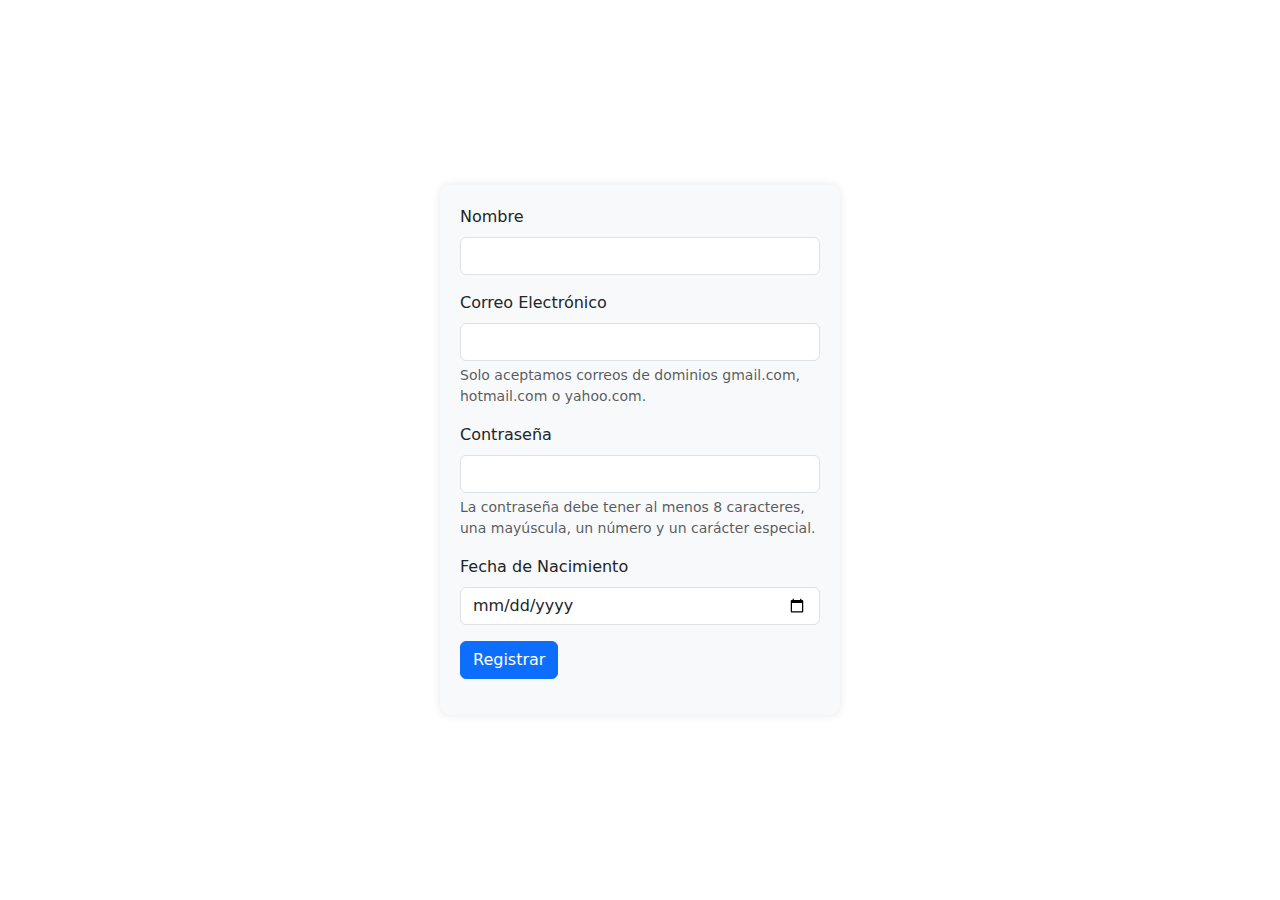
<file: Login AlejandroRestrepo/index.html>
<!doctype html> 
<html lang="en">
  <head>
    <meta charset="utf-8">
    <meta name="viewport" content="width=device-width, initial-scale=1">
    <title>Taller3 Validacion compleja de formulario</title>
    <link rel="stylesheet" href="styles.css">
    <script src="https://ajax.googleapis.com/ajax/libs/jquery/3.7.1/jquery.min.js"></script>

    <link href="https://cdn.jsdelivr.net/npm/bootstrap@5.3.3/dist/css/bootstrap.min.css" rel="stylesheet" integrity="sha384-QWTKZyjpPEjISv5WaRU9OFeRpok6YctnYmDr5pNlyT2bRjXh0JMhjY6hW+ALEwIH" crossorigin="anonymous">
  </head>
  <body>
    <script src="script.js"></script>
    <script src="https://cdn.jsdelivr.net/npm/bootstrap@5.3.3/dist/js/bootstrap.bundle.min.js" integrity="sha384-YvpcrYf0tY3lHB60NNkmXc5s9fDVZLESaAA55NDzOxhy9GkcIdslK1eN7N6jIeHz" crossorigin="anonymous"></script>
  
    <form id="formulario">
        <div class="mb-3">
          <label for="nombre" class="form-label">Nombre</label>
          <input type="text" class="form-control" id="nombre" required>
        </div>
      
        <div class="mb-3">
          <label for="correo" class="form-label">Correo Electrónico</label>
          <input type="email" class="form-control" id="correo" aria-describedby="emailHelp" required>
          <div id="emailHelp" class="form-text">Solo aceptamos correos de dominios gmail.com, hotmail.com o yahoo.com.</div>
          <div id="error-correo" class="form-text text-danger"></div>
        </div>
      
        <div class="mb-3">
          <label for="contrasena" class="form-label">Contraseña</label>
          <input type="password" class="form-control" id="contrasena" required>
          <div id="error-contrasena" class="form-text text-danger"></div>
          <div class="form-text">La contraseña debe tener al menos 8 caracteres, una mayúscula, un número y un carácter especial.</div>
        </div>
      
        <div class="mb-3">
          <label for="fecha" class="form-label">Fecha de Nacimiento</label>
          <input type="date" class="form-control" id="fecha" required>
        </div>
      
        <button type="button" id="enviar" class="btn btn-primary">Registrar</button>
      
        <p id="mensaje-confirmacion" class="mt-3"></p>
      </form>

    </body>
</html>
</file>
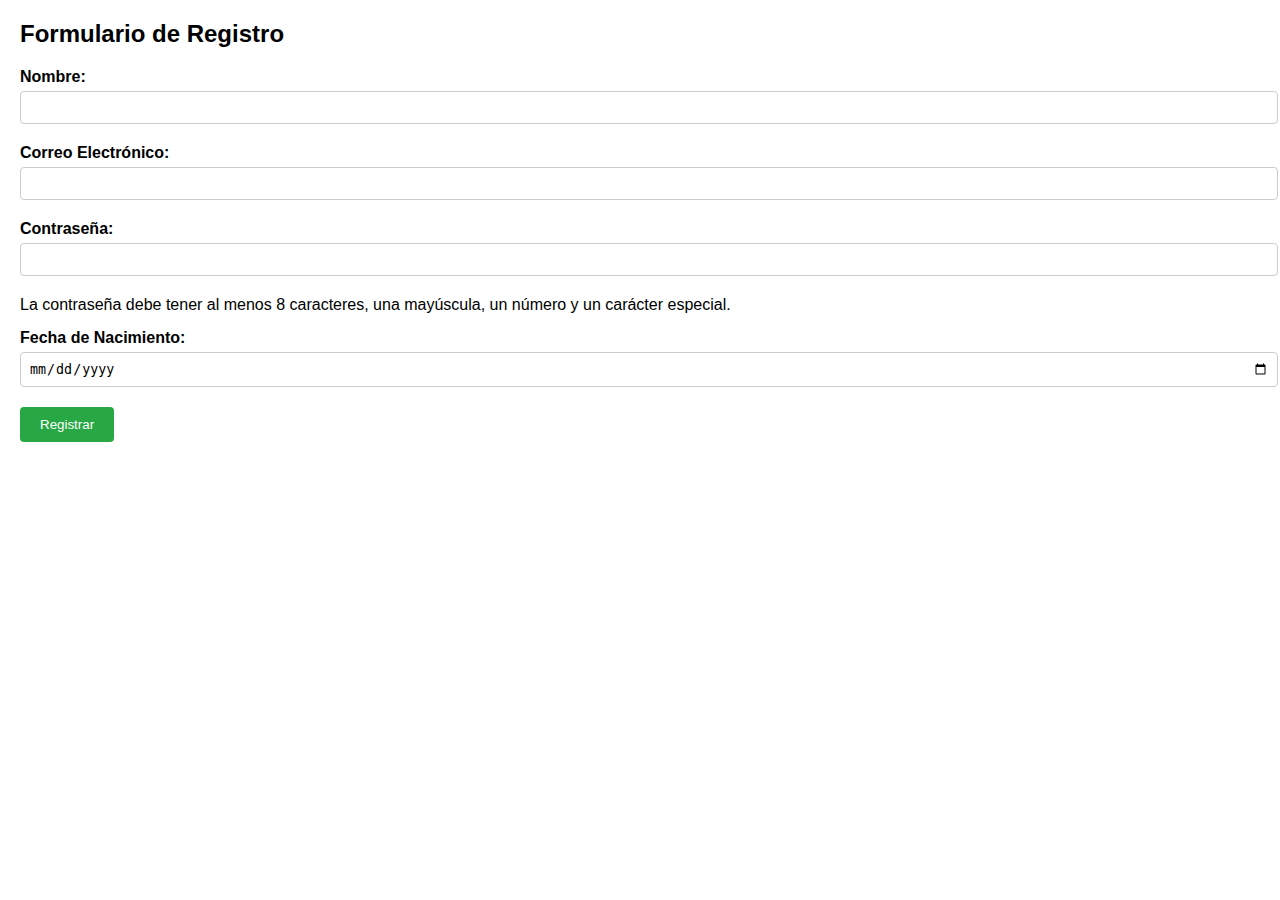
<file: Login-Alexander/Pages/index.html>
<!DOCTYPE html>
<html lang="es">
<head>
    <meta charset="UTF-8">
    <meta name="viewport" content="width=device-width, initial-scale=1.0">
    <title>Validación Compleja de Formularios</title>
    <link rel="stylesheet" href="/Login-Alexander/Css/styles.css">
    <script src="https://ajax.googleapis.com/ajax/libs/jquery/3.7.1/jquery.min.js"></script>
</head>
<body>
    <h2>Formulario de Registro</h2>
    <form id="formulario">
        <div>
            <label for="nombre">Nombre:</label>
            <input type="text" id="nombre" name="nombre" required>
        </div>
        
        <div>
            <label for="email">Correo Electrónico:</label>
            <input type="email" id="email" name="email" required>
            <div id="error-correo" class="error"></div>
        </div>

        <div>
            <label for="password">Contraseña:</label>
            <input type="password" id="password"     name="password" required>
            <div id="error-contrasena" class="error"></div>
            <div class="form-text">La contraseña debe tener al menos 8 caracteres, una mayúscula, un número y un carácter especial.</div>
        </div>

        <div>
            <label for="fecha">Fecha de Nacimiento:</label>
            <input type="date" id="fecha" name="fecha" required>
        </div>

        <button type="button" id="enviar">Registrar</button>
    </form>

    <p id="mensaje-confirmacion" class="mt-3"></p>

    <script src="/Login-Alexander/Js/index.js"></script>
</body>
</html>
</file>
<file: Login AlejandroRestrepo/styles.css>
body, html { /*Ocupa el 100% de la altura de la ventana*/
    height: 100%;
    display: flex;
    justify-content: center;
    align-items: center;
}

#formulario {
    width: 100%;
    max-width: 400px; 
    background-color: #f8f9fa; 
    padding: 20px;
    border-radius: 10px;
    box-shadow: 0 0 10px rgba(0, 0, 0, 0.1);
}
</file>
<file: Login-Alexander/Css/styles.css>
body {
    font-family: Arial, sans-serif;
    margin: 20px;
}

form div {
    margin-bottom: 15px;
}

label {
    display: block;
    font-weight: bold;
    margin-bottom: 5px;
}

input {
    width: 100%;
    padding: 8px;
    margin-bottom: 5px;
    border: 1px solid #ccc;
    border-radius: 4px;
}

button {
    padding: 10px 20px;
    background-color: #28a745;
    color: white;
    border: none;
    border-radius: 4px;
    cursor: pointer;
}

button:hover {
    background-color: #218838;
}

.error {
    color: red;
    font-size: 12px;
}

#mensaje-confirmacion {
    margin-top: 15px;
}

/* Estilo básico para los mensajes de error */
.text-danger {
    color: red;
    font-size: 0.9em;
    display: none; /* Ocultar por defecto */
}
</file>
